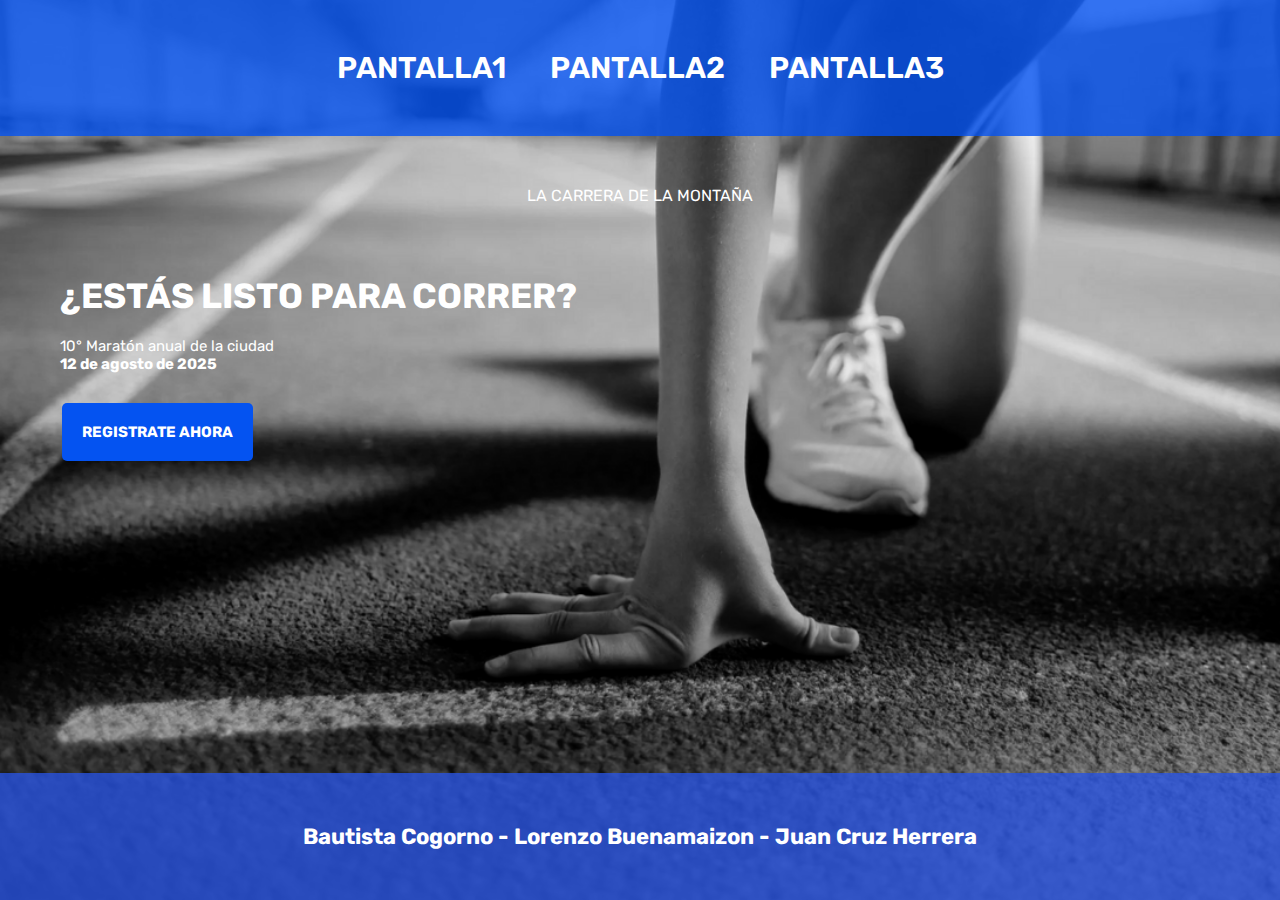
<file: index.html>
<!DOCTYPE html>
<html>

<head>
  <meta charset="utf-8">
  <meta name="viewport" content="width=device-width">
  <title>Pantalla 1</title>
  <link rel="preconnect" href="https://fonts.googleapis.com">
  <link rel="preconnect" href="https://fonts.gstatic.com" crossorigin>
  <link href="https://fonts.googleapis.com/css2?family=Rubik:ital,wght@0,300..900;1,300..900&display=swap"
    rel="stylesheet">
  <link rel="stylesheet" href="style.css">
</head>

<body>
  <header>
    <nav>
      <a href="index.html">PANTALLA1</a>
      <a href="index2.html">PANTALLA2</a>
      <a href="index3.html">PANTALLA3</a>
    </nav>
  </header>
  <main>
    <div class="pp">
      <p>LA CARRERA DE LA MONTAÑA</p>
    </div>
    <h1>¿ESTÁS LISTO PARA CORRER?</h1>
    <div class="p1">
      <p>10° Maratón anual de la ciudad</p>
    </div>
    <div class="p2">
      <p>12 de agosto de 2025</p>
    </div>
    <a href="" class="button">REGISTRATE AHORA</a>
  </main>
  <footer>Bautista Cogorno - Lorenzo Buenamaizon - Juan Cruz Herrera</footer>
</body>
</html>
</file>
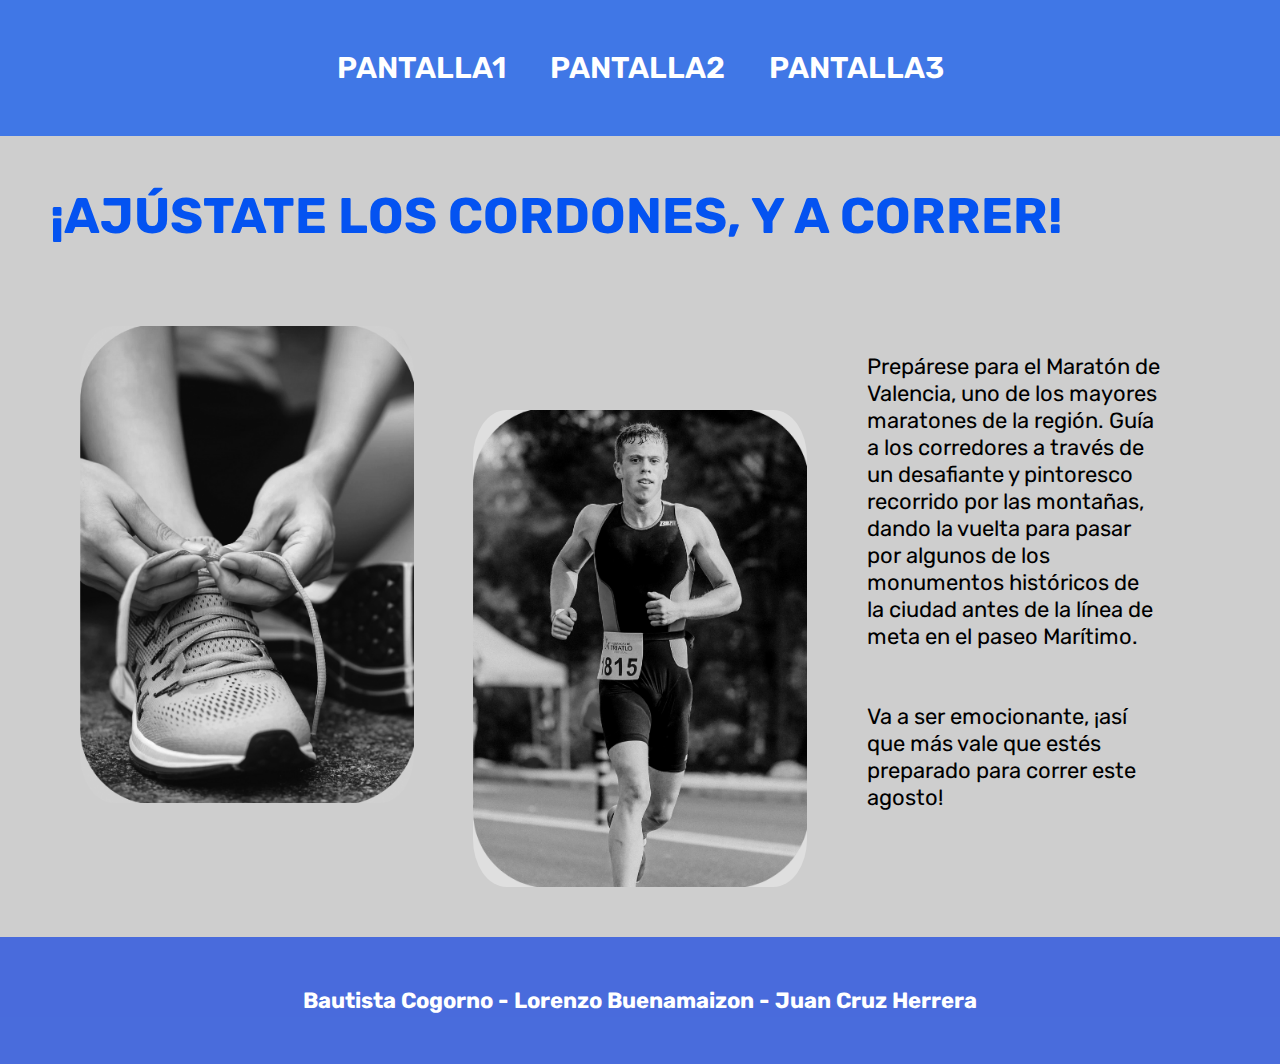
<file: index2.html>
<!DOCTYPE html>
<html lang="es">
<head>
  <meta charset="UTF-8">
  <meta name="viewport" content="width=device-width, initial-scale=1.0">
  <title>Pantalla 2</title>
  <link rel="preconnect" href="https://fonts.googleapis.com">
  <link rel="preconnect" href="https://fonts.gstatic.com" crossorigin>
  <link href="https://fonts.googleapis.com/css2?family=Rubik:ital,wght@0,300..900;1,300..900&display=swap" rel="stylesheet">
  <link rel="stylesheet" href="style2.css">

<body>
  <header>
    <nav>
      <a href="index.html">PANTALLA1</a>
      <a href="index2.html">PANTALLA2</a>
      <a href="index3.html">PANTALLA3</a>
    </nav>
  </header>
    <h1>¡AJÚSTATE LOS CORDONES, Y A CORRER!</h1>
  <main class="layout">
    <section class="img1">
        <img src="images/foto2.png" class="imagen">
    </section>
    <section class="img2">
        <img src="images/foto3.png" class="imagen">
    </section>
    <section class="texto">
        <p>Prepárese para el Maratón de
            Valencia, uno de los mayores
            maratones de la región. Guía a los
            corredores a través de un desafiante
            y pintoresco recorrido por las
            montañas, dando la vuelta para pasar
            por algunos de los monumentos
            históricos de la ciudad antes de la
            línea de meta en el paseo Marítimo.</p>
        <p>Va a ser emocionante, ¡así que más
            vale que estés preparado para correr
            este agosto!</p>
    </section>
  </main>
  <footer>Bautista Cogorno - Lorenzo Buenamaizon - Juan Cruz Herrera</footer>
</body>
</html>
</file>
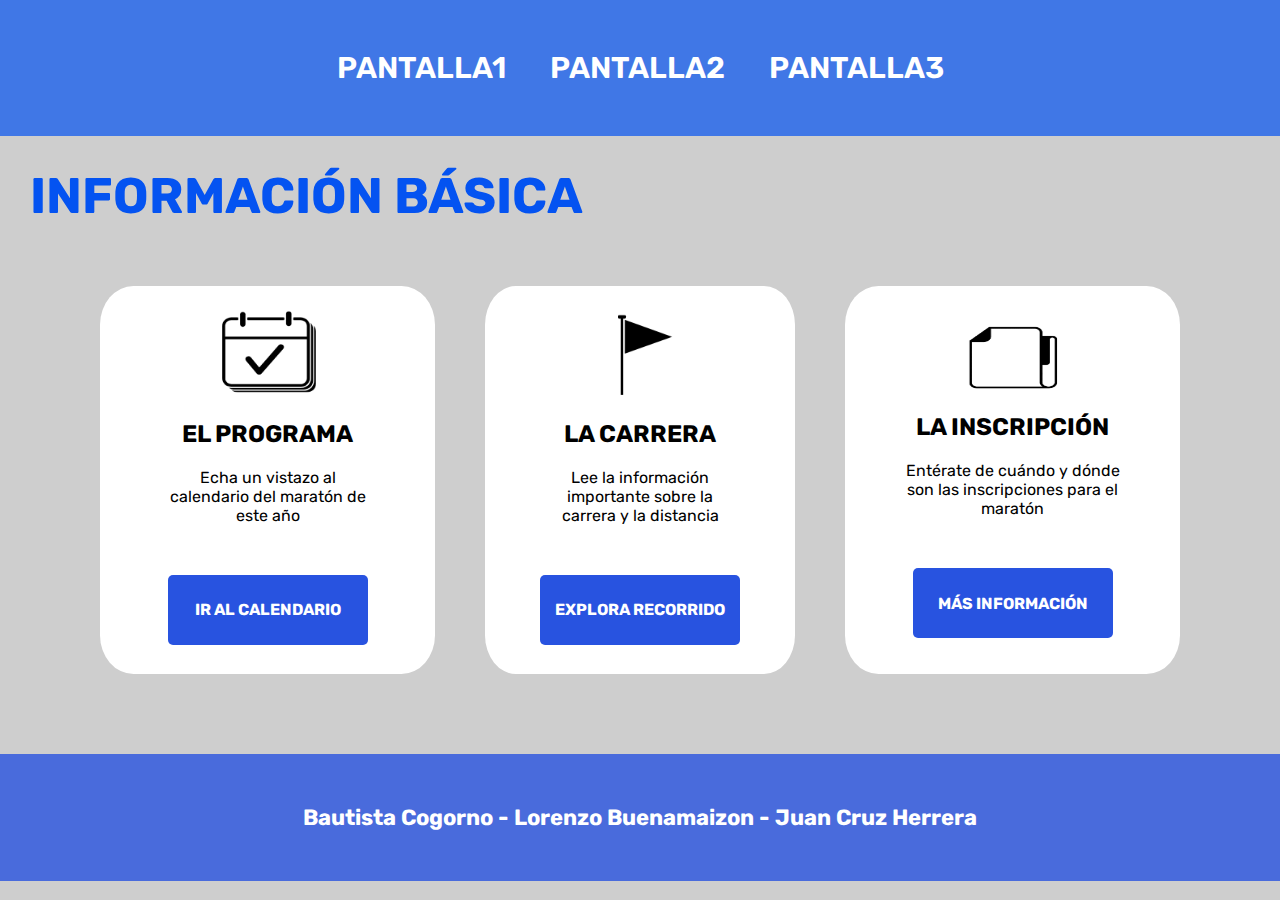
<file: index3.html>
<!DOCTYPE html>
<html lang="es">
<head>
    <meta charset="UTF-8">
    <meta name="viewport" content="width=device-width, initial-scale=1.0">
    <title>Pantalla 3</title>
    <link rel="preconnect" href="https://fonts.googleapis.com">
    <link rel="preconnect" href="https://fonts.gstatic.com" crossorigin>
    <link href="https://fonts.googleapis.com/css2?family=Rubik:ital,wght@0,300..900;1,300..900&display=swap" rel="stylesheet">
    <link rel="stylesheet" href="style3.css">
</head>
<body>
  <header>
    <nav>
      <a href="index.html">PANTALLA1</a>
      <a href="index2.html">PANTALLA2</a>
      <a href="index3.html">PANTALLA3</a>
    </nav>
  </header>
  <h1>INFORMACIÓN BÁSICA</h1>
  <main class="layout">
      <section class="seccion1">
          <img src="images/foto4.png">
          <h2>EL PROGRAMA</h2>
          <p>Echa un vistazo al calendario
              del maratón de este año</p>
          <a href="" class="button">IR AL CALENDARIO</a>
      </section>
      <section class="seccion2">
          <img src="images/foto5.png">
          <h2>LA CARRERA</h2>
          <p>Lee la información importante
              sobre la carrera y la distancia</p>
          <a href="" class="button">EXPLORA RECORRIDO</a>
      </section>
      <section class="seccion3">
          <img src="images/foto6.png">
          <h2>LA INSCRIPCIÓN</h2>
          <p>Entérate de cuándo y dónde son
              las inscripciones para el maratón</p>
          <a href="" class="button">MÁS INFORMACIÓN</a>
      </section>
  </main>
  <footer>Bautista Cogorno - Lorenzo Buenamaizon - Juan Cruz Herrera</footer>
</body>
</html>
</file>
<file: style.css>
* {
  box-sizing: border-box;
  padding: 0;
  margin: 0;
}

html {
  height: 100%;
  width: 100%;
}

body {
  background-image: url("images/Home.png");
  background-repeat: no-repeat;
  background-size: cover;
  padding: 0;
  margin: 0;
}

h1 {
  color: white;
  justify-content: center;
  align-items: center;
  font-family: "Rubik", sans-serif;
  font-size: 35px;
  padding: 50px 50px 20px 30px;
}

.pp {
  font-family: "Rubik", sans-serif;
  justify-content: center;
  align-items: center;
  align-content: center;
  text-align: center;
  color: white;
  padding: 20px;
}

.p1 {
  color: white;
  font-size: 15px;
  justify-content: center;
  align-items: center;
  font-family: "Rubik", sans-serif;
  padding-left: 30px;
  padding-right: 70px;
}

.p2 {
  color: white;
  font-weight: bold;
  font-size: 15px;
  justify-content: center;
  align-items: center;
  font-family: "Rubik", sans-serif;
  padding-left: 30px;
  padding-right: 70px;
  padding-bottom: 50px;
}

.button {
  background-color:rgb(4, 83, 241);
  color: white;
  font-size: 15px;
  border-radius: 5px;
  padding: 20px;
  margin-left:2rem;
  font-family: "Rubik", sans-serif;
  font-weight: bold;
}

main {
  padding: 30px 30px 80px 30px;
  position: relative;
}

header {
  display: flex;
  background-color: rgb(4, 83, 241, 0.8);
  padding: 50px;
  justify-content: center;
  align-items: center;
}

nav {
  justify-content: center;
  align-items: center;
  align-content: center;
  text-align: center;
}

nav a {
  color: white;
  font-family: "Rubik", sans-serif;
  font-weight: 600;
  font-size: 30px;
  padding-left: 20px;
  padding-right: 20px;
}

nav a:hover {
  text-decoration: underline;
}

a {
  text-decoration: none;
}

footer {
  justify-content: center;
  align-items: center;
  text-align: center;
  background-color: rgb(40, 83, 224, 0.8);
  color: white;
  font-family: "Rubik", sans-serif;
  font-weight: bold;
  padding: 50px;
  width: 100%;
  font-size: 22px;
  position: absolute;
  bottom: 0;
}
</file>
<file: style2.css>
* {
  box-sizing: border-box;
  padding: 0;
  margin: 0;
}

html {
  height: 100%;
  width: 100%;
}

body {
  background-color: #CECECE;
  color: black;
}

h1 {
  color: rgb(4, 83, 241);
  justify-content: center;
  align-items: center;
  font-family: "Rubik", sans-serif;
  font-size: 50px;
  padding: 50px 50px 30px 50px;
}

.layout {
  display: grid;
  grid-template-columns: 0.5fr 0.5fr 0.5fr;
  grid-template-rows: 2fr;
  grid-template-areas:
    "img1 img2 texto";
}

.img1 {
  display: grid;
  grid-area: img1;
  justify-content: center;
  align-items: start;
}

.img2 {
  display: grid;
  grid-area: img2;
  justify-content: center;
  align-items: end;
}

.imagen {
  width: 100%;
  height: 85%;
  border-radius: 10%;
}

.texto {
  display: grid;
  grid-area: texto;
  font-size: 22px;
  justify-content: center;
  align-items: center;
  font-family: "Rubik", sans-serif;
  padding-left: 30px;
  padding-right: 70px;
  padding-bottom: 50px;
}

main {
  padding: 50px;
}

header {
  display: flex;
  background-color: rgb(4, 83, 241, 0.7);
  padding: 50px;
  justify-content: center;
  align-items: center;
}

nav {
  justify-content: center;
  align-items: center;
  align-content: center;
  text-align: center;
}

nav a {
  color: white;
  font-family: "Rubik", sans-serif;
  font-weight: 600;
  font-size: 30px;
  padding-left: 20px;
  padding-right: 20px;
}

nav a:hover {
  text-decoration: underline;
}

a {
  text-decoration: none;
}

@media screen and (max-width: 1150px) {
  .layout {
    gap: 30px;
  }
}

@media screen and (max-width: 1000px) {
  p {
    font-size: 18px;
  }
  h1 {
    font-size: 45px;
  }
  .imagen {
    width: 95%;
    height: 85%;
  }
}

@media screen and (max-width: 850px) {
  .layout {
    display: grid;
    grid-template-columns: 1fr;
    grid-template-rows: 0.5fr 0.5fr 0.5fr;
    grid-template-areas:
      "img1"
      "img2"
      "texto";
    gap: 50px;
  }
  .img1, .img2 {
    align-items: center;
  }
  .imagen {
    width: 100%;
    height: 100%;
  }
  .texto {
    padding: 30px;
  }
  p {
    font-size: 22px;
  }
}

@media screen and (max-width: 500px) {
  p {
    font-size: 18px;
  }
  h1 {
    font-size: 40px;
  }
  nav a {
    padding: 20px;
  }
}

footer {
    justify-content: center;
    align-items: center;
    align-content: center;
    text-align: center;
    background-color: rgb(40, 83, 224, 0.8);
    color: white;
    font-family: "Rubik", sans-serif;
    font-weight: bold;
    padding: 50px;
    width: 100%;
    font-size: 22px;
}
</file>
<file: style3.css>
* {
  box-sizing: border-box;
  margin: 0;
  padding: 0;
}

html {
  height: 100%;
  width: 100%;
}

body {
  background: #CECECE;
  color: black;
}

.layout {
  display: grid;
  grid-template-columns: 0.5fr 0.5fr 0.5fr;
  grid-template-rows: 2fr;
  grid-template-areas:
    "sec1 sec2 sec3";
}

main {
  padding: 30px 100px 80px 100px;
}

h1 {
  color: rgb(4, 83, 241);
  justify-content: center;
  align-items: center;
  font-family: "Rubik", sans-serif;
  font-size: 50px;
  padding: 30px;
}

header {
  display: flex;
  background-color: rgb(4, 83, 241, 0.7);
  padding: 50px;
  justify-content: center;
  align-items: center;
}

nav {
  justify-content: center;
  align-items: center;
  align-content: center;
  text-align: center;
}

nav a {
  color: white;
  font-family: "Rubik", sans-serif;
  font-weight: 600;
  font-size: 30px;
  padding-left: 20px;
  padding-right: 20px;
}

nav a:hover {
  text-decoration: underline;
}

a {
  text-decoration: none;
}

.seccion1 {
  display: flex;
  flex-direction: column;
  grid-area: sec1;
  justify-content: center;
  align-items: center;
  padding: 0 40px 10px 40px;
  margin: 0 25px 0 0;
  text-align: center;
  border-radius: 10%;
  background-color: white;
  align-content: center;
}

.seccion1 img {
  width: 45%;
  height: 25%;
}

.seccion2 {
  display: flex;
  flex-direction: column;
  grid-area: sec2;
  justify-content: center;
  align-items: center;
  padding: 0 40px 10px 40px;
  margin: 0 25px 0 25px;
  text-align: center;
  border-radius: 10%;
  background-color: white;
  align-content: center;
}

.seccion2 img {
  width: 45%;
  height: 25%;
}

footer {
    justify-content: center;
    align-items: center;
    align-content: center;
    text-align: center;
    background-color: rgb(40, 83, 224, 0.8);
    color: white;
    font-family: "Rubik", sans-serif;
    font-weight: bold;
    padding: 50px;
    width: 100%;
    font-size: 22px;
}

.seccion3 {
  display: flex;
  flex-direction: column;
  grid-area: sec3;
  justify-content: center;
  align-items: center;
  padding: 0 40px 20px 40px;
  margin: 0 0 0 25px;
  text-align: center;
  border-radius: 10%;
  background-color: white;
  align-content: center;
}

.seccion3 img {
  padding-top: 20px;
  width: 45%;
  height: 25%;
}

.button {
  background-color: rgb(40, 83, 224);
  color: white;
  border-radius: 5px;
  margin: 50px 0 0 0;
  height: 70px;
  width: 200px;
  font-family: "Rubik", sans-serif;
  font-weight: bold;
  text-align: center;
  align-content: center;
}

p {
  font-family: "Rubik", sans-serif;
  padding: 0 20px 0 20px;
}

h2 {
  padding: 20px 20px 20px 20px;
  font-family: "Rubik", sans-serif;
  font-weight: bold;
}

@media screen and (max-width: 1100px) {
  p {
    font-size: 18px;
  }
  h2 {
    font-size: 20px;
  }
  .seccion1, .seccion2, .seccion3 {
    padding: 10px 30px 20px 30px;
  }
  .button {
    width: 150px;
    font-size: 16px;
    margin-top: 20px;
    padding: 10px;
  }
  main {
    padding: 30px 60px 80px 60px;
  }
}

@media screen and (max-width: 850px) {
  .layout {
    grid-template-columns: 2fr;
    grid-template-rows: 0.5fr 0.5fr 0.5fr;
    grid-template-areas:
      "sec1"
      "sec2"
      "sec3";
    gap: 50px;
  }
  main {
    justify-content: center;
    align-items: center;
    align-content: center;
    padding: 30px 200px 80px 200px;
  }
  .seccion1, .seccion2, .seccion3 {
    margin: 0;
    padding: 20px 50px 30px 50px;
  }
  .button {
    width: 300px;
  }
  .seccion1 img, .seccion2 img, .seccion3 img {
    width: 45%;
    height: 65%;
  }
}

@media screen and (max-width: 500px) {
  .button {
    width: 200px;
  }
  .seccion1, .seccion2, .seccion3 {
    margin: 0;
    padding: 20px 40px 30px 40px;
  }
  h1 {
    font-size: 40px;
  }
}
</file>
